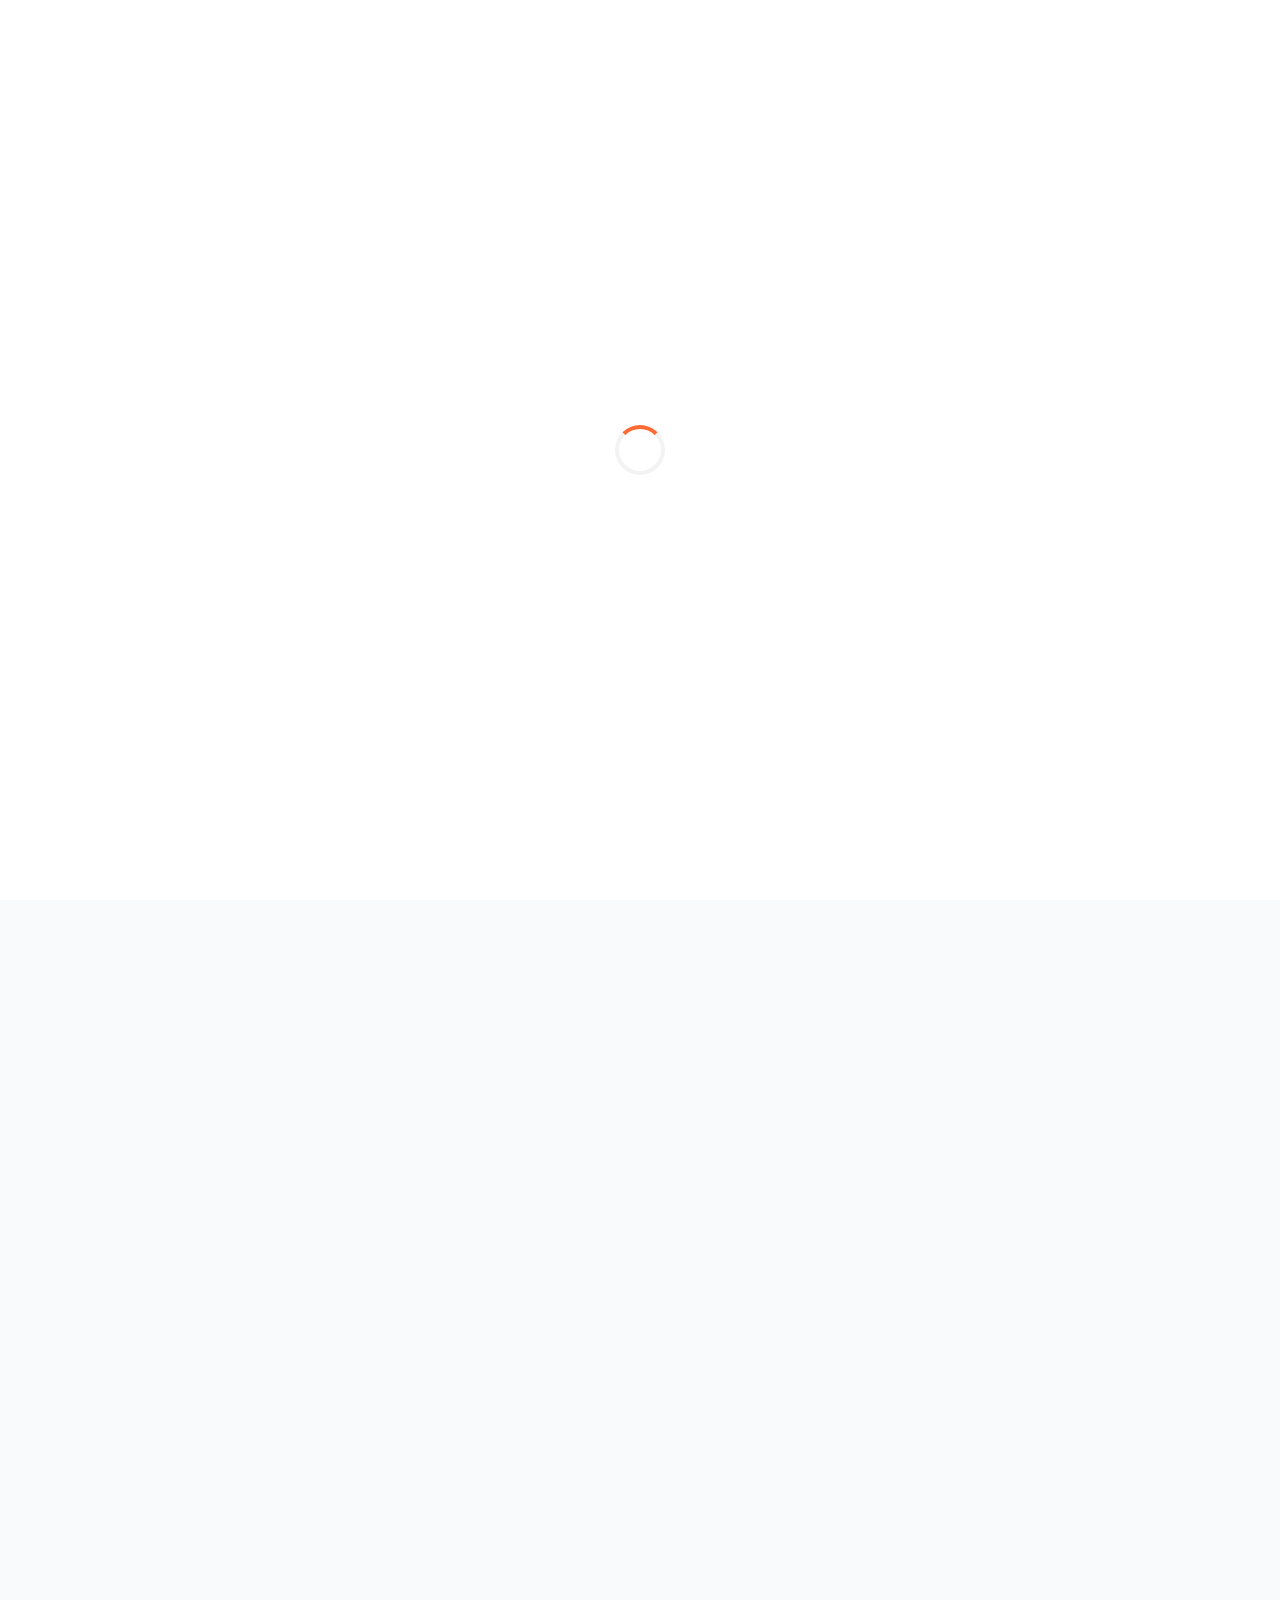
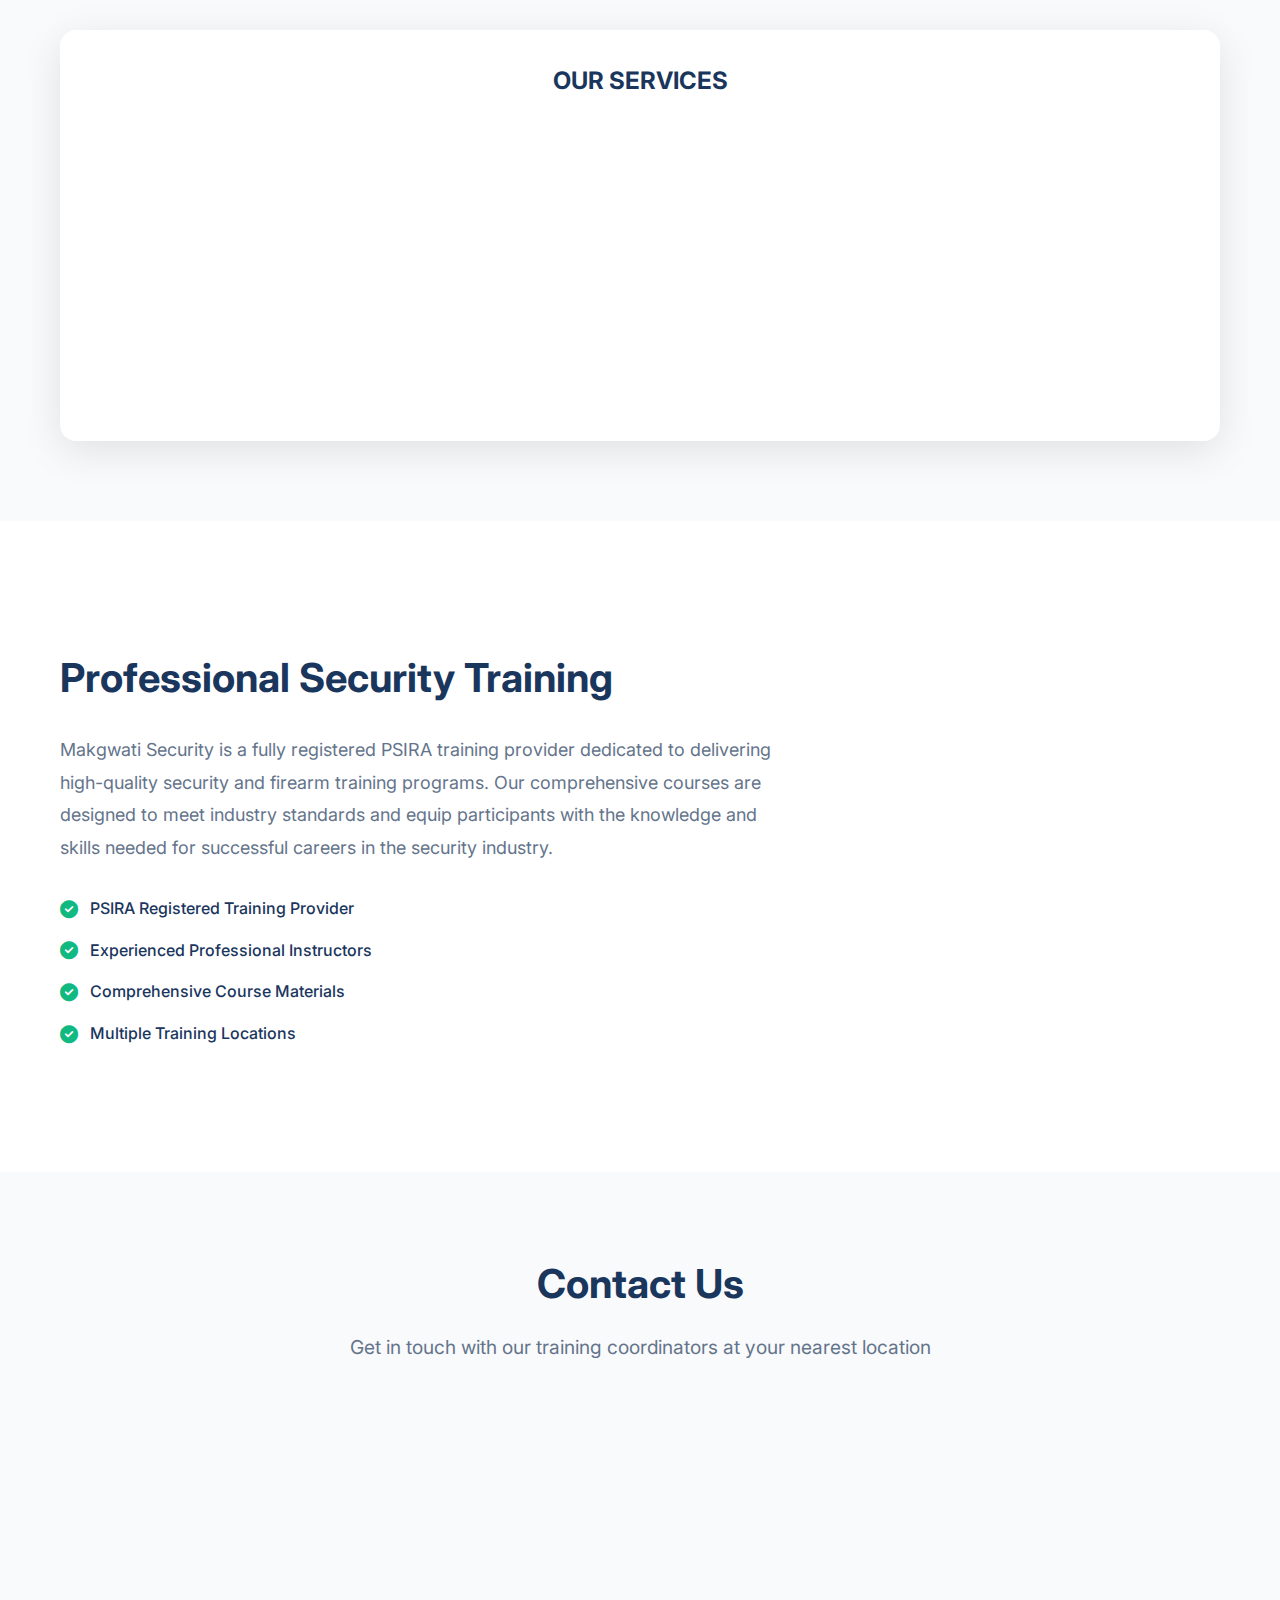
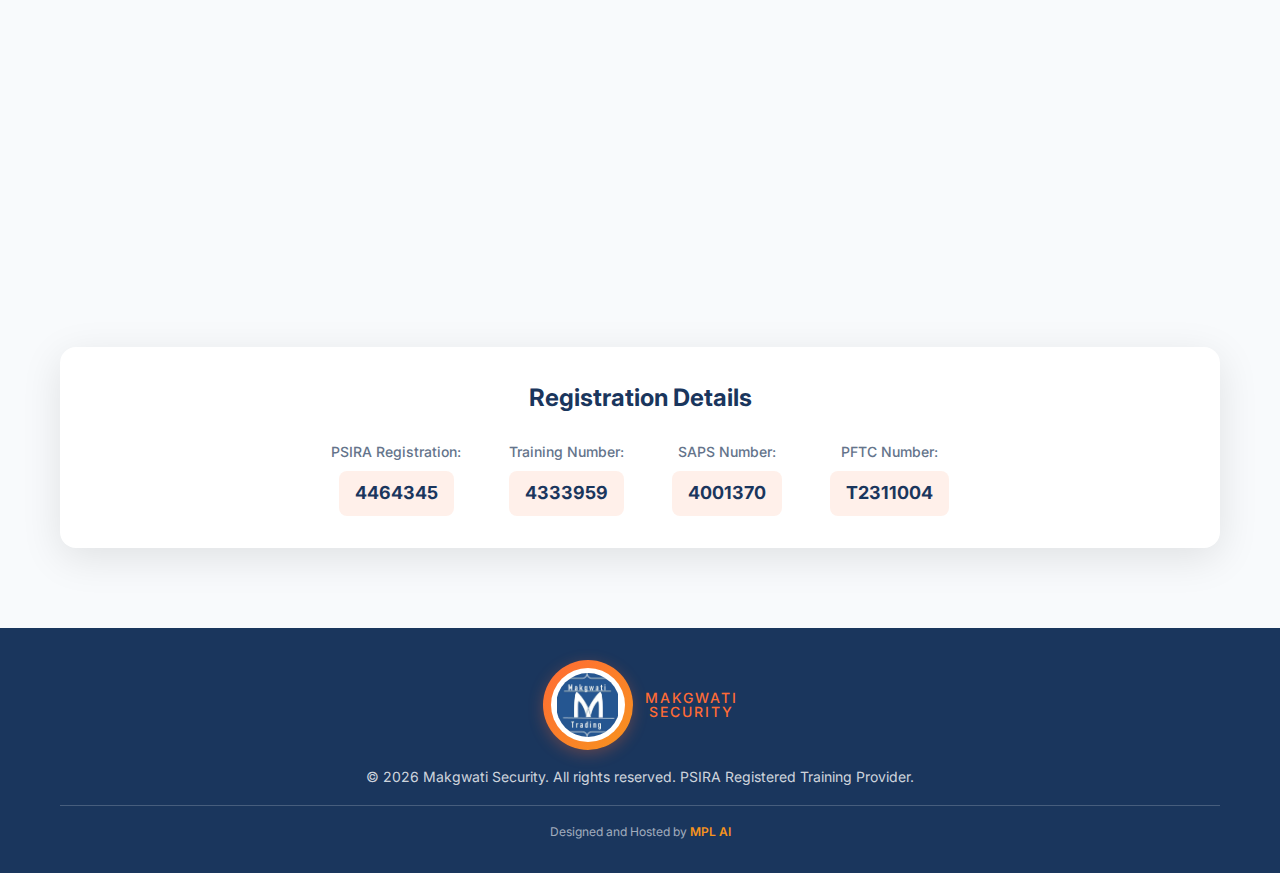
<file: index.html>
<!DOCTYPE html>
<html lang="en">
<head>
    <meta charset="UTF-8">
    <meta name="viewport" content="width=device-width, initial-scale=1.0">
    <title>Makgwati Security - Your Trusted Firearm & Security Training</title>
    <meta name="description" content="Professional firearm and security training services. EDC, CIT, Private Security, and Business licenses. PSIRA registered training provider.">
    <link rel="stylesheet" href="styles.css">
    <link href="https://cdnjs.cloudflare.com/ajax/libs/font-awesome/6.0.0/css/all.min.css" rel="stylesheet">
    <link href="https://fonts.googleapis.com/css2?family=Inter:wght@300;400;500;600;700;800&display=swap" rel="stylesheet">
</head>
<body>
    <!-- Navigation -->
    <nav class="navbar">
        <div class="nav-container">
            <a href="#home" class="nav-logo-link">
                <div class="nav-logo">
                    <div class="logo-icon">
                        <!-- <i class="fas fa-shield-alt"></i> -->
                        <img src="images/logo.png" alt="Makgwati Security Logo">
                    </div>
                    <div class="logo-text">
                        <span class="logo-main">MAKGWATI</span>
                        <span class="logo-sub">SECURITY</span>
                    </div>
                </div>
            </a>
            <ul class="nav-menu">
                <li><a href="#home" class="nav-link">Home</a></li>
                <li><a href="#our-services" class="nav-link">Our Services</a></li>
                <li><a href="#services" class="nav-link">Pricing</a></li>
                <li><a href="#about" class="nav-link">About</a></li>
                <li><a href="#contact" class="nav-link">Contact</a></li>
                <li><a href="vipprotection.html" class="nav-link">VIP Protection</a></li>
            </ul>
            <div class="nav-toggle">
                <span class="bar"></span>
                <span class="bar"></span>
                <span class="bar"></span>
            </div>
        </div>
    </nav>

    <!-- Hero Section -->
    <section id="home" class="hero">
        <div class="hero-container">
            <div class="hero-content">
                <h1 class="hero-title">
                    Your Trusted 
                    <span class="highlight">Firearm & Security</span> 
                    Training
                </h1>
                <p class="hero-subtitle">
                    Professional PSIRA registered training provider offering comprehensive security courses, 
                    firearm licenses, and specialized security training programs.
                </p>
                <div class="hero-buttons">
                    <a href="#services" class="btn btn-primary">View Courses</a>
                    <a href="#contact" class="btn btn-secondary">Get In Touch</a>
                </div>
                <div class="hero-credentials">
                    <div class="credential">
                        <i class="fas fa-certificate"></i>
                        <span>PSIRA NO. 4388623</span>
                    </div>
                    <div class="credential">
                        <i class="fas fa-award"></i>
                        <span>T NO. 4333883</span>
                    </div>
                </div>
            </div>
            <div class="hero-image">
                <div class="hero-graphic">
                    <!-- <i class="fas fa-user-shield"></i> -->
                     <img src="images/img9.jpg" alt="Makgwati Security Training">
                </div>
            </div>
        </div>
    </section>

    <!-- Services Section -->
    <section id="services" class="services">
        <div class="container">
            <div class="section-header">
                <h2>Training Programs</h2>
                <p>Comprehensive security and firearm training courses designed to meet industry standards</p>
            </div>
            
            <div class="services-grid">
                <!-- Security Grades -->
                <div class="service-category">
                    <h3><i class="fas fa-shield-alt"></i> Security Grades</h3>
                    <div class="service-list">
                        <div class="service-item">
                            <div class="service-info">
                                <h4>Grade A</h4>
                                <p>Basic security officer training</p>
                            </div>
                            <div class="service-price">R1,300</div>
                        </div>
                        <div class="service-item">
                            <div class="service-info">
                                <h4>Grade B</h4>
                                <p>Supervisory security training</p>
                            </div>
                            <div class="service-price">R1,200</div>
                        </div>
                        <div class="service-item">
                            <div class="service-info">
                                <h4>EDC (Elementary Development Certificate)</h4>
                                <p>Foundation security education</p>
                            </div>
                            <div class="service-price">R2,400</div>
                        </div>
                        <div class="service-item">
                            <div class="service-info">
                                <h4>CIT (Cash In Transit)</h4>
                                <p>Specialized cash handling security</p>
                            </div>
                            <div class="service-price">R1,400</div>
                        </div>
                        <div class="service-item">
                            <div class="service-info">
                                <h4>Reaction Unit</h4>
                                <p>Emergency response training</p>
                            </div>
                            <div class="service-price">R1,400</div>
                        </div>
                    </div>
                </div>

                <!-- Firearm Training -->
                <div class="service-category">
                    <h3><i class="fas fa-crosshairs"></i> Firearm Training</h3>
                    <div class="service-list">
                        <div class="service-item">
                            <div class="service-info">
                                <h4>Handgun Private</h4>
                                <p>Personal handgun license training</p>
                            </div>
                            <div class="service-price">R2,100</div>
                        </div>
                        <div class="service-item">
                            <div class="service-info">
                                <h4>Handgun Business</h4>
                                <p>Business handgun license training</p>
                            </div>
                            <div class="service-price">R2,600</div>
                        </div>
                        <div class="service-item">
                            <div class="service-info">
                                <h4>Shotgun Business</h4>
                                <p>Business shotgun license training</p>
                            </div>
                            <div class="service-price">R2,600</div>
                        </div>
                        <div class="service-item">
                            <div class="service-info">
                                <h4>Rifle Business</h4>
                                <p>Business rifle license training</p>
                            </div>
                            <div class="service-price">R2,600</div>
                        </div>
                    </div>
                </div>
            </div>

            <!-- Additional Services -->
            <div class="additional-services">
                <h3 id="our-services">OUR SERVICES</h3>
                <div class="additional-grid">
                    <div class="additional-item">
                        <i class="fas fa-building"></i>
                        <span>Building Security</span>
                    </div>
                    <div class="additional-item">
                        <i class="fas fa-shield-alt"></i>
                        <span>Riot Intervention</span>
                    </div>
                    <!-- <a href="vipprotection.html" class="additional-item"> -->
                    <di class="additional-item">
                        <i class="fas fa-user-shield"></i>
                        <span>VIP Protection</span>
                    <!-- </a> -->
                     </di>
                    <div class="additional-item">
                        <i class="fas fa-crosshairs"></i>
                        <span>Armed Response</span>
                    </div>
                    <div class="additional-item">
                        <i class="fas fa-calendar-check"></i>
                        <span>Event Management</span>
                    </div>
                    <div class="additional-item">
                        <i class="fas fa-video"></i>
                        <span>CCTV Installation and Management</span>
                    </div>
                    <div class="additional-item">
                        <i class="fas fa-door-closed"></i>
                        <span>Access Control</span>
                    </div>
                    <div class="additional-item">
                        <i class="fas fa-fire-extinguisher"></i>
                        <span>Fire Alarms Installation</span>
                    </div>
                    <div class="additional-item">
                        <i class="fas fa-car"></i>
                        <span>Car Guarding Security</span>
                    </div>
                    <div class="additional-item">
                        <i class="fas fa-bullseye"></i>
                        <span>Firearm Training</span>
                    </div>
                </div>
            </div>
        </div>
    </section>

    <!-- About Section -->
    <section id="about" class="about">
        <div class="container">
            <div class="about-content">
                <div class="about-text">
                    <h2>Professional Security Training</h2>
                    <p>
                        Makgwati Security is a fully registered PSIRA training provider dedicated to delivering 
                        high-quality security and firearm training programs. Our comprehensive courses are designed 
                        to meet industry standards and equip participants with the knowledge and skills needed for 
                        successful careers in the security industry.
                    </p>
                    <div class="about-features">
                        <div class="feature">
                            <i class="fas fa-check-circle"></i>
                            <span>PSIRA Registered Training Provider</span>
                        </div>
                        <div class="feature">
                            <i class="fas fa-check-circle"></i>
                            <span>Experienced Professional Instructors</span>
                        </div>
                        <div class="feature">
                            <i class="fas fa-check-circle"></i>
                            <span>Comprehensive Course Materials</span>
                        </div>
                        <div class="feature">
                            <i class="fas fa-check-circle"></i>
                            <span>Multiple Training Locations</span>
                        </div>
                    </div>
                </div>
                <div class="about-stats">
                    <div class="stat">
                        <div class="stat-number">500+</div>
                        <div class="stat-label">Students Trained</div>
                    </div>
                    <div class="stat">
                        <div class="stat-number">95%</div>
                        <div class="stat-label">Pass Rate</div>
                    </div>
                    <div class="stat">
                        <div class="stat-number">5+</div>
                        <div class="stat-label">Locations</div>
                    </div>
                </div>
            </div>
        </div>
    </section>

    <!-- Contact Section -->
    <section id="contact" class="contact">
        <div class="container">
            <div class="section-header">
                <h2>Contact Us</h2>
                <p>Get in touch with our training coordinators at your nearest location</p>
            </div>
            
            <div class="contact-grid">
                <div class="contact-card">
                    <div class="contact-header">
                        <i class="fas fa-building"></i>
                        <h3>Head Office</h3>
                    </div>
                    <div class="contact-info">
                        <div class="contact-detail">
                            <i class="fas fa-user"></i>
                            <span>Ally</span>
                        </div>
                        <div class="contact-detail">
                            <i class="fab fa-whatsapp"></i>
                            <a href="https://wa.me/27790260098" target="_blank" rel="noopener">079 026 0098</a>
                        </div>
                        <div class="contact-detail">
                            <i class="fas fa-phone-alt"></i>
                            <a href="tel:0150012295">015 001 2295</a>
                        </div>
                    </div>
                </div>

                <div class="contact-card">
                    <div class="contact-header">
                        <i class="fas fa-map-marker-alt"></i>
                        <h3>Jane Furse</h3>
                    </div>
                    <div class="contact-info">
                        <div class="contact-detail">
                            <i class="fas fa-user"></i>
                            <span>Beauty</span>
                        </div>
                        <div class="contact-detail">
                            <i class="fab fa-whatsapp"></i>
                            <a href="https://wa.me/27822271165" target="_blank" rel="noopener">082 227 1165</a>
                        </div>
                    </div>
                </div>

                <div class="contact-card">
                    <div class="contact-header">
                        <i class="fas fa-map-marker-alt"></i>
                        <h3>Driekop</h3>
                    </div>
                    <div class="contact-info">
                        <div class="contact-detail">
                            <i class="fas fa-user"></i>
                            <span>Kgaugelo</span>
                        </div>
                        <div class="contact-detail">
                            <i class="fab fa-whatsapp"></i>
                            <a href="https://wa.me/27769537244" target="_blank" rel="noopener">076 953 7244</a>
                        </div>
                    </div>
                </div>

                <div class="contact-card">
                    <div class="contact-header">
                        <i class="fas fa-map-marker-alt"></i>
                        <h3>Monsterlus</h3>
                    </div>
                    <div class="contact-info">
                        <div class="contact-detail">
                            <i class="fas fa-user"></i>
                            <span>Kamo</span>
                        </div>
                        <div class="contact-detail">
                            <i class="fab fa-whatsapp"></i>
                            <a href="https://wa.me/27820724878" target="_blank" rel="noopener">082 072 4878</a>
                        </div>
                    </div>
                </div>

                <div class="contact-card">
                    <div class="contact-header">
                        <i class="fas fa-map-marker-alt"></i>
                        <h3>Makeketela</h3>
                    </div>
                    <div class="contact-info">
                        <div class="contact-detail">
                            <i class="fas fa-user"></i>
                            <span>Charity</span>
                        </div>
                        <div class="contact-detail">
                            <i class="fab fa-whatsapp"></i>
                            <a href="https://wa.me/27822847799" target="_blank" rel="noopener">082 284 7799</a>
                        </div>
                    </div>
                </div>
            </div>

            <!-- Registration Info -->
            <div class="registration-info">
                <h3>Registration Details</h3>
                <div class="reg-details">
                    <div class="reg-item">
                        <span class="reg-label">PSIRA Registration:</span>
                        <span class="reg-number">4464345</span>
                    </div>
                    <div class="reg-item">
                        <span class="reg-label">Training Number:</span>
                        <span class="reg-number">4333959</span>
                    </div>
                    <div class="reg-item">
                        <span class="reg-label">SAPS Number:</span>
                        <span class="reg-number">4001370</span>
                    </div>
                    <div class="reg-item">
                        <span class="reg-label">PFTC Number:</span>
                        <span class="reg-number">T2311004</span>
                    </div>
                </div>
            </div>
        </div>
    </section>

    <!-- Footer -->
    <footer class="footer">
        <div class="container">
            <div class="footer-content">
                <div class="footer-logo">
                    <!-- <div class="logo-icon">
                        <i class="fas fa-shield-alt"></i>
                    </div> -->
                    <div class="logo-icon">
                        <!-- <i class="fas fa-shield-alt"></i> -->
                        <img src="images/img9.jpg" alt="Makgwati Security Logo">
                    </div>
                    <div class="logo-text">
                        <span class="logo-sub">MAKGWATI</span>
                        <span class="logo-sub">SECURITY</span>
                    </div>
                </div>
                <p>&copy; 2026 Makgwati Security. All rights reserved. PSIRA Registered Training Provider.</p>
                <div class="footer-credit">
                    <p>Designed and Hosted by <a href="https://www.mplai.co.za" target="_blank" rel="noopener">MPL AI</a></p>
                </div>
            </div>
        </div>
    </footer>

    <script src="script.js"></script>
</body>
</html>
</file>
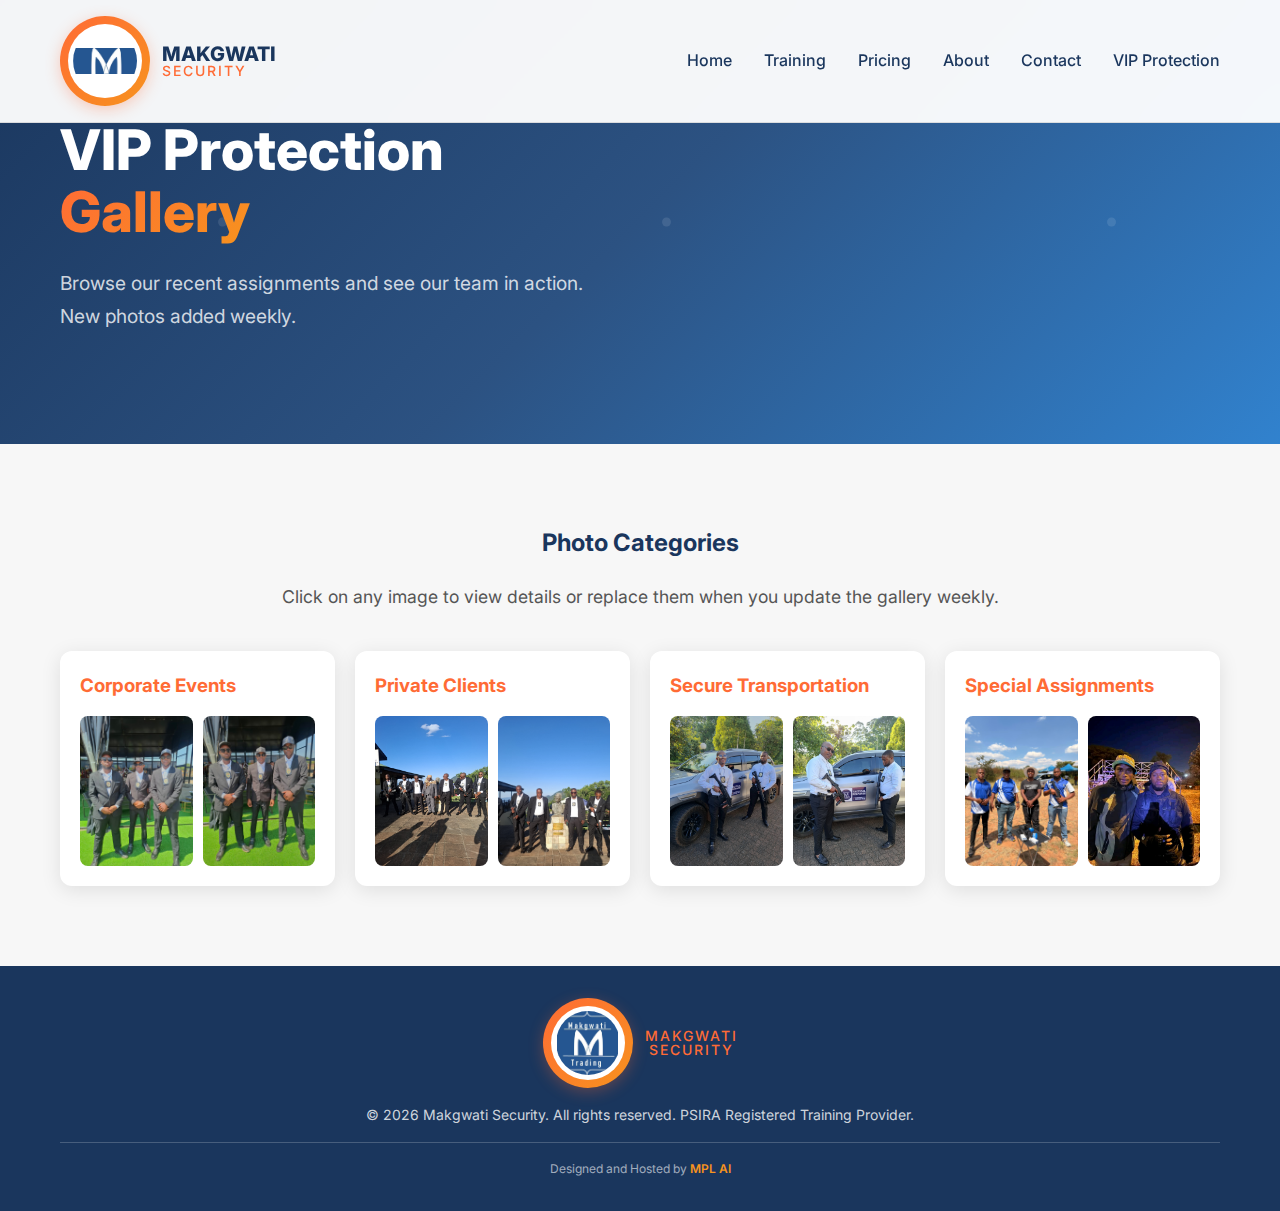
<file: vipprotection.html>
<!DOCTYPE html>
<html lang="en">
<head>
    <meta charset="UTF-8">
    <meta name="viewport" content="width=device-width, initial-scale=1.0">
    <title>VIP Protection Gallery - Makgwati Security</title>
    <meta name="description" content="Weekly updated photo gallery showcasing our VIP protection assignments.">
    <link rel="stylesheet" href="styles.css">
    <link href="https://cdnjs.cloudflare.com/ajax/libs/font-awesome/6.0.0/css/all.min.css" rel="stylesheet">
    <link href="https://fonts.googleapis.com/css2?family=Inter:wght@300;400;500;600;700;800&display=swap" rel="stylesheet">
</head>
<body>
    <!-- Navigation -->
    <nav class="navbar">
        <div class="nav-container">
            <a href="index.html" class="nav-logo-link">
                <div class="nav-logo">
                    <div class="logo-icon">
                        <img src="images/logo.png" alt="Makgwati Security Logo">
                    </div>
                    <div class="logo-text">
                        <span class="logo-main">MAKGWATI</span>
                        <span class="logo-sub">SECURITY</span>
                    </div>
                </div>
            </a>
            <ul class="nav-menu">
                <li><a href="index.html" class="nav-link">Home</a></li>
                <li><a href="index.html#services" class="nav-link">Training</a></li>
                <li><a href="index.html#services" class="nav-link">Pricing</a></li>
                <li><a href="index.html#about" class="nav-link">About</a></li>
                <li><a href="index.html#contact" class="nav-link">Contact</a></li>
                <li><a href="vipprotection.html" class="nav-link">VIP Protection</a></li>
            </ul>
            <div class="nav-toggle">
                <span class="bar"></span>
                <span class="bar"></span>
                <span class="bar"></span>
            </div>
        </div>
    </nav>

    <!-- Hero Section -->
    <section class="hero">
        <div class="hero-container">
            <div class="hero-content">
                <h1 class="hero-title">
                    VIP Protection <span class="highlight">Gallery</span>
                </h1>
                <p class="hero-subtitle">
                    Browse our recent assignments and see our team in action. New photos added weekly.
                </p>
            </div>
        </div>
    </section>

    <!-- Gallery Section -->
    <section class="gallery-section">
        <div class="container">
            <h2>Photo Categories</h2>
            <p class="gallery-intro">Click on any image to view details or replace them when you update the gallery weekly.</p>
            <div class="gallery-grid">
                <div class="gallery-category">
                    <h3>Corporate Events</h3>
                    <div class="gallery-images">
                        <img src="vip/CorporateEvents/vipCE.jpeg" alt="Corporate Event 1">
                        <img src="vip/CorporateEvents/vipCE1.jpeg" alt="Corporate Event 2">
                    </div>
                </div>
                <div class="gallery-category">
                    <h3>Private Clients</h3>
                    <div class="gallery-images">
                        <img src="vip/vipPC.jpeg" alt="Private Client 1">
                        <img src="vip/vipPC1.jpeg" alt="Private Client 2">
                    </div>
                </div>
                <div class="gallery-category">
                    <h3>Secure Transportation</h3>
                    <div class="gallery-images">
                        <img src="vip/vipST.jpeg" alt="Secure Transport 1">
                        <img src="vip/vipST1.jpeg" alt="Secure Transport 2">
                    </div>
                </div>
                <div class="gallery-category">
                    <h3>Special Assignments</h3>
                    <div class="gallery-images">
                        <img src="vip/vipSA.jpeg" alt="Special Assignment 1">
                        <img src="vip/vipSA1.jpeg" alt="Special Assignment 2">
                    </div>
                </div>
            </div>
        </div>
    </section>

    <!-- Footer -->
    <footer class="footer">
        <div class="container">
            <div class="footer-content">
                <div class="footer-logo">
                    <div class="logo-icon">
                        <img src="images/img9.jpg" alt="Makgwati Security Logo">
                    </div>
                    <div class="logo-text">
                        <span class="logo-sub">MAKGWATI</span>
                        <span class="logo-sub">SECURITY</span>
                    </div>
                </div>
                <p>&copy; 2026 Makgwati Security. All rights reserved. PSIRA Registered Training Provider.</p>
                <div class="footer-credit">
                    <p>Designed and Hosted by <a href="https://www.mplai.co.za" target="_blank" rel="noopener">MPL AI</a></p>
                </div>
            </div>
        </div>
    </footer>

    <script src="script.js"></script>
</body>
</html>
</file>
<file: styles.css>
/* Reset and Base Styles */
* {
    margin: 0;
    padding: 0;
    box-sizing: border-box;
}

html {
    scroll-behavior: smooth;
}

body {
    font-family: 'Inter', sans-serif;
    line-height: 1.6;
    color: #333;
    overflow-x: hidden;
}

.container {
    max-width: 1200px;
    margin: 0 auto;
    padding: 0 20px;
}

/* Navigation */
.navbar {
    position: fixed;
    top: 0;
    width: 100%;
    background: rgba(255, 255, 255, 0.95);
    backdrop-filter: blur(10px);
    border-bottom: 1px solid rgba(0, 0, 0, 0.1);
    z-index: 1000;
    transition: all 0.3s ease;
}

.nav-container {
    max-width: 1200px;
    margin: 0 auto;
    display: flex;
    justify-content: space-between;
    align-items: center;
    padding: 1rem 20px;
}

.nav-logo-link {
    text-decoration: none;
    cursor: pointer;
}

.nav-logo {
    display: flex;
    align-items: center;
    gap: 12px;
    transition: transform 0.3s ease;
}

.nav-logo-link:hover .nav-logo {
    transform: scale(1.05);
}

.logo-icon {
    height: 90px;
    width: 90px;
    display: flex;
    align-items: center;
    justify-content: center;
    border-radius: 50%;
    background: linear-gradient(135deg, #FF6B35, #F7931E);
    padding: 8px;
    box-shadow: 0 4px 15px rgba(255, 107, 53, 0.3);
    transition: all 0.3s ease;
}

.logo-icon img {
    height: 100%;
    width: 100%;
    object-fit: contain;
    border-radius: 50%;
    background: white;
    transition: transform 0.3s ease;
    padding: 5px;
}

.nav-logo-link:hover .logo-icon {
    transform: translateY(-2px);
    box-shadow: 0 6px 20px rgba(255, 107, 53, 0.4);
}

.nav-logo-link:hover .logo-icon img {
    transform: scale(1.05);
}

.logo-text {
    display: flex;
    flex-direction: column;
    line-height: 1;
}

.logo-main {
    font-weight: 800;
    font-size: 20px;
    color: #1a365d;
}

.logo-sub {
    font-weight: 500;
    font-size: 14px;
    color: #FF6B35;
    letter-spacing: 2px;
}

.nav-menu {
    display: flex;
    list-style: none;
    gap: 2rem;
}

.nav-link {
    text-decoration: none;
    color: #1a365d;
    font-weight: 500;
    font-size: 16px;
    transition: color 0.3s ease;
    position: relative;
}

.nav-link:hover {
    color: #FF6B35;
}

.nav-link::after {
    content: '';
    position: absolute;
    bottom: -5px;
    left: 0;
    width: 0;
    height: 2px;
    background: #FF6B35;
    transition: width 0.3s ease;
}

.nav-link:hover::after {
    width: 100%;
}

.nav-toggle {
    display: none;
    flex-direction: column;
    cursor: pointer;
}

.bar {
    width: 25px;
    height: 3px;
    background: #1a365d;
    margin: 3px 0;
    transition: 0.3s;
    border-radius: 2px;
}

/* Hero Section */
.hero {
    padding: 120px 0 80px;
    background: linear-gradient(135deg, #1a365d 0%, #2c5282 50%, #3182ce 100%);
    color: white;
    position: relative;
    overflow: hidden;
}

.hero::before {
    content: '';
    position: absolute;
    top: 0;
    left: 0;
    right: 0;
    bottom: 0;
    background: url('data:image/svg+xml,<svg xmlns="http://www.w3.org/2000/svg" viewBox="0 0 100 100"><defs><pattern id="grain" width="100" height="100" patternUnits="userSpaceOnUse"><circle cx="50" cy="50" r="1" fill="white" opacity="0.1"/></pattern></defs><rect width="100" height="100" fill="url(%23grain)"/></svg>');
    pointer-events: none;
}

.hero-container {
    max-width: 1200px;
    margin: 0 auto;
    padding: 0 20px;
    display: grid;
    grid-template-columns: 1fr 1fr;
    gap: 4rem;
    align-items: center;
    position: relative;
    z-index: 2;
}

.hero-content {
    position: relative;
    z-index: 10;
}

.hero-title {
    font-size: 3.5rem;
    font-weight: 800;
    line-height: 1.1;
    margin-bottom: 1.5rem;
}

.highlight {
    color: #F7931E;
    background: linear-gradient(135deg, #FF6B35, #F7931E);
    background-clip: text;
    -webkit-background-clip: text;
    -webkit-text-fill-color: transparent;
}

.hero-subtitle {
    font-size: 1.2rem;
    color: rgba(255, 255, 255, 0.8);
    margin-bottom: 2rem;
    line-height: 1.7;
}

.hero-buttons {
    display: flex;
    gap: 1rem;
    margin-bottom: 3rem;
}

.btn {
    padding: 14px 32px;
    border-radius: 50px;
    text-decoration: none;
    font-weight: 600;
    font-size: 16px;
    transition: all 0.3s ease;
    display: inline-block;
    border: 2px solid transparent;
}

.btn-primary {
    background: linear-gradient(135deg, #FF6B35, #F7931E);
    color: white;
}

.btn-primary:hover {
    transform: translateY(-2px);
    box-shadow: 0 10px 25px rgba(255, 107, 53, 0.3);
}

.btn-secondary {
    background: transparent;
    color: white;
    border: 2px solid white;
}

.btn-secondary:hover {
    background: white;
    color: #1a365d;
    transform: translateY(-2px);
}

.hero-credentials {
    display: flex;
    gap: 2rem;
    position: relative;
    z-index: 10;
    margin-top: 1rem;
}

.credential {
    display: flex;
    align-items: center;
    gap: 0.5rem;
    color: rgba(255, 255, 255, 0.9);
}

.credential i {
    color: #F7931E;
    font-size: 18px;
}

.hero-image {
    display: flex;
    justify-content: center;
    align-items: center;
    position: relative;
    z-index: 1;
}

.hero-graphic {
    width: 400px;
    height: 400px;
    background: rgba(255, 255, 255, 0.1);
    border-radius: 20px;
    display: flex;
    align-items: center;
    justify-content: center;
    backdrop-filter: blur(20px);
    border: 1px solid rgba(255, 255, 255, 0.2);
    overflow: hidden;
    box-shadow: 0 10px 40px rgba(0, 0, 0, 0.2);
}

/* VIP Protection gallery section */
.gallery-section {
    padding: 80px 0;
    background: #f7f7f7;
}
.gallery-section h2 {
    text-align: center;
    margin-bottom: 20px;
    color: #1a365d;
}
.gallery-intro {
    text-align: center;
    color: #555;
    margin-bottom: 40px;
    font-size: 1.1rem;
}
.gallery-grid {
    display: grid;
    grid-template-columns: repeat(auto-fit, minmax(250px, 1fr));
    gap: 20px;
}
.gallery-category {
    background: white;
    padding: 20px;
    border-radius: 12px;
    box-shadow: 0 4px 20px rgba(0, 0, 0, 0.1);
}
.gallery-category h3 {
    margin-bottom: 15px;
    color: #FF6B35;
}
.gallery-images {
    display: grid;
    grid-template-columns: 1fr 1fr;
    gap: 10px;
}
.gallery-images img {
    width: 100%;
    border-radius: 8px;
    height: 150px;
    object-fit: cover;
}

.hero-graphic img {
    width: 100%;
    height: 100%;
    object-fit: cover;
    border-radius: 20px;
}

.hero-graphic i {
    font-size: 120px;
    color: #F7931E;
}

/* Services Section */
.services {
    padding: 80px 0;
    background: #f8fafc;
}

.section-header {
    text-align: center;
    margin-bottom: 4rem;
}

.section-header h2 {
    font-size: 2.5rem;
    font-weight: 700;
    color: #1a365d;
    margin-bottom: 1rem;
}

.section-header p {
    font-size: 1.2rem;
    color: #64748b;
    max-width: 600px;
    margin: 0 auto;
}

.services-grid {
    display: grid;
    grid-template-columns: repeat(auto-fit, minmax(500px, 1fr));
    gap: 3rem;
    margin-bottom: 4rem;
}

.service-category {
    background: white;
    border-radius: 16px;
    padding: 2rem;
    box-shadow: 0 10px 40px rgba(0, 0, 0, 0.1);
    transition: transform 0.3s ease;
}

.service-category:hover {
    transform: translateY(-5px);
}

.service-category h3 {
    font-size: 1.5rem;
    font-weight: 700;
    color: #1a365d;
    margin-bottom: 1.5rem;
    display: flex;
    align-items: center;
    gap: 0.75rem;
}

.service-category h3 i {
    color: #FF6B35;
    font-size: 24px;
}

.service-list {
    display: flex;
    flex-direction: column;
    gap: 1rem;
}

.service-item {
    display: flex;
    justify-content: space-between;
    align-items: center;
    padding: 1rem;
    background: #f8fafc;
    border-radius: 12px;
    transition: all 0.3s ease;
}

.service-item:hover {
    background: #e2e8f0;
    transform: translateX(5px);
}

.service-info h4 {
    font-weight: 600;
    color: #1a365d;
    margin-bottom: 0.25rem;
}

.service-info p {
    color: #64748b;
    font-size: 14px;
}

.service-price {
    font-size: 1.25rem;
    font-weight: 700;
    color: #FF6B35;
    background: rgba(255, 107, 53, 0.1);
    padding: 0.5rem 1rem;
    border-radius: 8px;
}

.additional-services {
    background: white;
    border-radius: 16px;
    padding: 2rem;
    box-shadow: 0 10px 40px rgba(0, 0, 0, 0.1);
}

.additional-services h3 {
    font-size: 1.5rem;
    font-weight: 700;
    color: #1a365d;
    margin-bottom: 1.5rem;
    text-align: center;
}

.additional-grid {
    display: grid;
    grid-template-columns: repeat(auto-fit, minmax(200px, 1fr));
    gap: 1.5rem;
}

.additional-item {
    display: flex;
    flex-direction: column;
    align-items: center;
    gap: 0.75rem;
    padding: 1.5rem;
    background: #f8fafc;
    border-radius: 12px;
    text-align: center;
    transition: all 0.3s ease;
}

.additional-item:hover {
    background: rgba(255, 107, 53, 0.1);
    transform: translateY(-3px);
}

.additional-item i {
    font-size: 2rem;
    color: #FF6B35;
}

.additional-item span {
    font-weight: 600;
    color: #1a365d;
}

/* About Section */
.about {
    padding: 80px 0;
    background: white;
}

.about-content {
    display: grid;
    grid-template-columns: 2fr 1fr;
    gap: 4rem;
    align-items: center;
}

.about-text h2 {
    font-size: 2.5rem;
    font-weight: 700;
    color: #1a365d;
    margin-bottom: 1.5rem;
}

.about-text p {
    font-size: 1.125rem;
    color: #64748b;
    margin-bottom: 2rem;
    line-height: 1.8;
}

.about-features {
    display: flex;
    flex-direction: column;
    gap: 1rem;
}

.feature {
    display: flex;
    align-items: center;
    gap: 0.75rem;
}

.feature i {
    color: #10b981;
    font-size: 18px;
}

.feature span {
    font-weight: 500;
    color: #1a365d;
}

.about-stats {
    display: flex;
    flex-direction: column;
    gap: 2rem;
}

.stat {
    text-align: center;
    padding: 1.5rem;
    background: linear-gradient(135deg, #FF6B35, #F7931E);
    border-radius: 16px;
    color: white;
}

.stat-number {
    font-size: 2.5rem;
    font-weight: 800;
    margin-bottom: 0.5rem;
}

.stat-label {
    font-size: 14px;
    font-weight: 500;
    text-transform: uppercase;
    letter-spacing: 1px;
}

/* Contact Section */
.contact {
    padding: 80px 0;
    background: #f8fafc;
}

.contact-grid {
    display: grid;
    grid-template-columns: repeat(auto-fit, minmax(280px, 1fr));
    gap: 2rem;
    margin-bottom: 3rem;
}

.contact-card {
    background: white;
    border-radius: 16px;
    padding: 2rem;
    box-shadow: 0 10px 40px rgba(0, 0, 0, 0.1);
    transition: transform 0.3s ease;
}

.contact-card:hover {
    transform: translateY(-5px);
}

.contact-header {
    display: flex;
    align-items: center;
    gap: 1rem;
    margin-bottom: 1.5rem;
    padding-bottom: 1rem;
    border-bottom: 2px solid #e2e8f0;
}

.contact-header i {
    font-size: 24px;
    color: #FF6B35;
}

.contact-header h3 {
    font-weight: 700;
    color: #1a365d;
    font-size: 1.25rem;
}

.contact-info {
    display: flex;
    flex-direction: column;
    gap: 0.75rem;
}

.contact-detail {
    display: flex;
    align-items: center;
    gap: 0.75rem;
}

.contact-detail i {
    width: 20px;
    color: #64748b;
    font-size: 16px;
}

.contact-detail a {
    color: #1a365d;
    text-decoration: none;
    font-weight: 500;
    transition: color 0.3s ease;
}

.contact-detail a:hover {
    color: #FF6B35;
}

.contact-detail a[href^="https://wa.me"]:hover {
    color: #25d366;
}

.contact-detail .fa-whatsapp {
    color: #25d366;
}

.registration-info {
    background: white;
    border-radius: 16px;
    padding: 2rem;
    box-shadow: 0 10px 40px rgba(0, 0, 0, 0.1);
    text-align: center;
}

.registration-info h3 {
    font-size: 1.5rem;
    font-weight: 700;
    color: #1a365d;
    margin-bottom: 1.5rem;
}

.reg-details {
    display: flex;
    justify-content: center;
    gap: 3rem;
}

.reg-item {
    display: flex;
    flex-direction: column;
    align-items: center;
    gap: 0.5rem;
}

.reg-label {
    font-weight: 500;
    color: #64748b;
    font-size: 14px;
}

.reg-number {
    font-weight: 700;
    color: #1a365d;
    font-size: 1.125rem;
    background: rgba(255, 107, 53, 0.1);
    padding: 0.5rem 1rem;
    border-radius: 8px;
}

/* Footer */
.footer {
    background: #1a365d;
    color: white;
    padding: 2rem 0;
}

.footer-content {
    text-align: center;
}

.footer-logo {
    display: flex;
    justify-content: center;
    align-items: center;
    gap: 12px;
    margin-bottom: 1rem;
}

.footer p {
    color: rgba(255, 255, 255, 0.8);
    font-size: 14px;
}

.footer-credit {
    margin-top: 1rem;
    padding-top: 1rem;
    border-top: 1px solid rgba(255, 255, 255, 0.2);
}

.footer-credit p {
    font-size: 12px;
    color: rgba(255, 255, 255, 0.6);
}

.footer-credit a {
    color: #F7931E;
    text-decoration: none;
    font-weight: 600;
    transition: color 0.3s ease;
}

.footer-credit a:hover {
    color: #FF6B35;
    text-decoration: underline;
}

/* Responsive Design */
@media (max-width: 768px) {
    .nav-menu {
        position: fixed;
        left: -100%;
        top: 70px;
        flex-direction: column;
        background-color: white;
        width: 100%;
        text-align: center;
        transition: 0.3s;
        box-shadow: 0 10px 27px rgba(0, 0, 0, 0.05);
        padding: 2rem 0;
    }

    .nav-menu.active {
        left: 0;
    }

    .nav-toggle {
        display: flex;
    }

    .nav-toggle.active .bar:nth-child(2) {
        opacity: 0;
    }

    .nav-toggle.active .bar:nth-child(1) {
        transform: translateY(8px) rotate(45deg);
    }

    .nav-toggle.active .bar:nth-child(3) {
        transform: translateY(-8px) rotate(-45deg);
    }

    .hero-container {
        grid-template-columns: 1fr;
        text-align: center;
        gap: 3rem;
    }

    .hero-image {
        order: -1;
        margin-bottom: 0rem;
    }

    .hero {
        padding: 100px 0 60px;
    }

    .logo-icon {
        height: 50px;
        width: 50px;
    }

    .btn {
        width: 100%;
        max-width: 300px;
    }

    .hero-title {
        font-size: 2.5rem;
    }

    .hero-buttons {
        flex-direction: column;
        align-items: center;
        gap: 1rem;
        width: 100%;
    }

    .hero-credentials {
        flex-direction: column;
        gap: 1rem;
        align-items: center;
    }

    .hero-graphic {
        width: 300px;
        height: 300px;
    }

    .services-grid {
        grid-template-columns: 1fr;
    }

    .about-content {
        grid-template-columns: 1fr;
        text-align: center;
    }

    .reg-details {
        flex-direction: column;
        gap: 1.5rem;
    }

    .additional-grid {
        grid-template-columns: repeat(2, 1fr);
    }

    .contact-grid {
        grid-template-columns: 1fr;
    }
}

@media (max-width: 480px) {
    .services-grid {
        grid-template-columns: 1fr;
    }
    
    .service-category {
        margin: 0 10px;
    }
    
    .additional-grid {
        grid-template-columns: 1fr;
    }
    
    .hero-title {
        font-size: 2rem;
    }

    .hero {
        padding: 90px 0 50px;
    }

    .hero-graphic {
        width: 250px;
        height: 250px;
    }
    
    .btn {
        padding: 12px 24px;
        font-size: 14px;
    }

    .logo-icon {
        height: 45px;
        width: 45px;
    }

    .hero-credentials {
        justify-content: center;
    }
}
</file>
